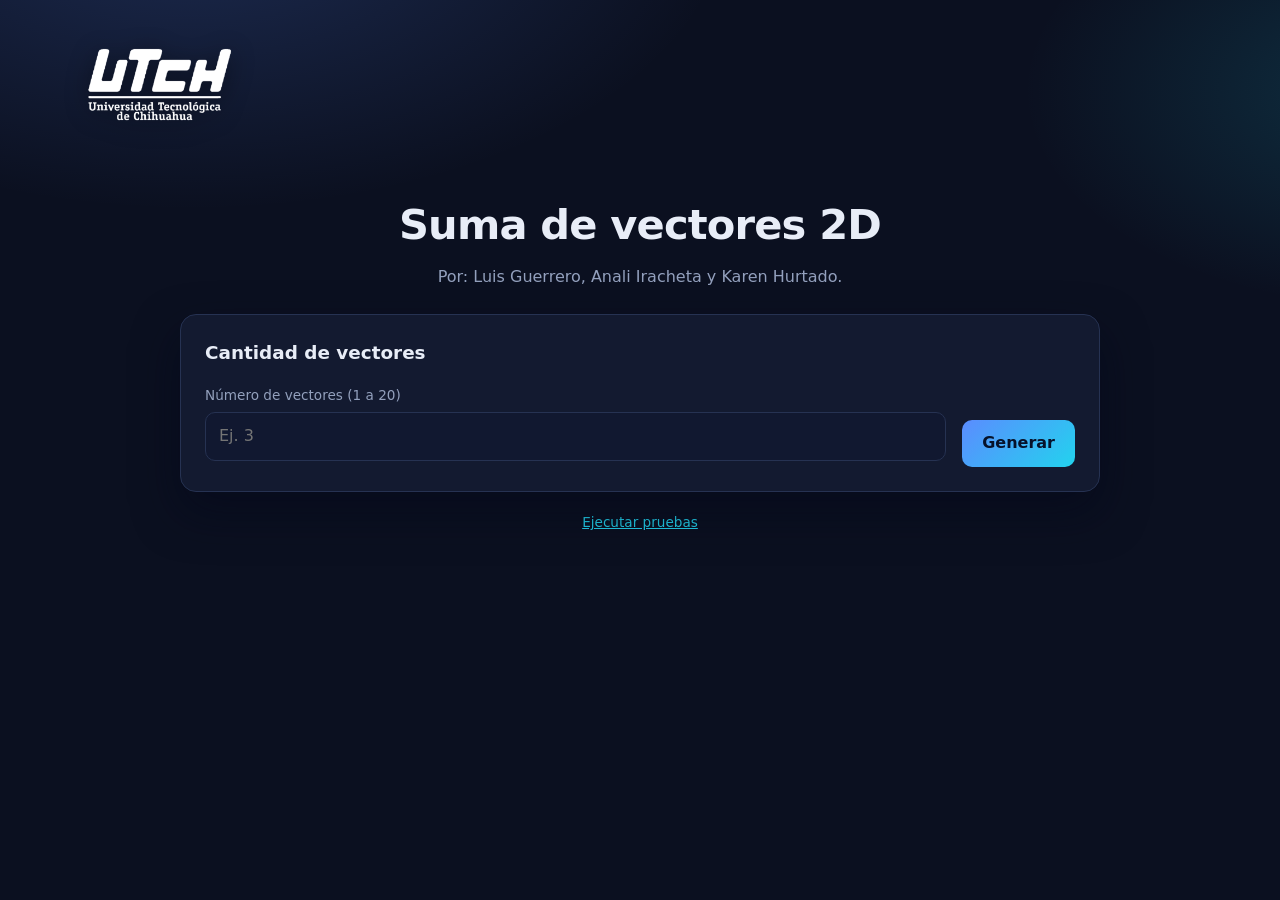
<file: index.html>
<!doctype html>
<html lang="es">
  <head>
    <!-- Codificación y responsive -->
    <meta charset="UTF-8" />
    <meta name="viewport" content="width=device-width, initial-scale=1.0" />

    <!-- Título y metadatos básicos -->
    <title>Calc Física · Suma de vectores 2D</title>
    <meta
      name="description"
      content="Calculadora de suma de vectores 2D: introduce magnitud y dirección en grados y obtén componentes, resultante y gráfico."
    />
    <meta name="author" content="Luis Guerrero" />
    <meta
      name="keywords"
      content="calculadora, vectores, física, suma de vectores, magnitud, dirección, resultante"
    />
    <meta name="theme-color" content="#0b1020" />
    <meta name="color-scheme" content="dark" />
    <meta name="robots" content="index, follow" />

    <!-- Iconos y manifest -->
    <link
      rel="icon"
      type="image/svg+xml"
      href="assets/favicon-calculadora.svg"
    />
    <link rel="apple-touch-icon" href="assets/apple-touch-icon.png" />
    <link rel="manifest" href="site.webmanifest" />

    <!-- Open Graph -->
    <meta property="og:type" content="website" />
    <meta property="og:locale" content="es_ES" />
    <meta property="og:site_name" content="Calc Física" />
    <meta property="og:title" content="Calc Física · Suma de vectores 2D" />
    <meta
      property="og:description"
      content="Calculadora de suma de vectores 2D con componentes, resultante y gráfico."
    />
    <meta
      property="og:image"
      content="https://raw.githubusercontent.com/luisjgro/Physics_calculator/main/assets/utchlogo.png"
    />
    <meta property="og:image:alt" content="Logo UTCH" />

    <!-- Twitter Card -->
    <meta name="twitter:card" content="summary_large_image" />
    <meta name="twitter:title" content="Calc Física · Suma de vectores 2D" />
    <meta
      name="twitter:description"
      content="Calculadora de suma de vectores 2D con componentes, resultante y gráfico."
    />
    <meta
      name="twitter:image"
      content="https://raw.githubusercontent.com/luisjgro/Physics_calculator/main/assets/utchlogo.png"
    />

    <!-- Estilos -->
    <link rel="stylesheet" href="css/styles.css" />
  </head>
  <body>
    <!-- Logo institucional arriba a la izquierda -->
    <header class="logo-barra">
      <img src="assets/utchlogo.png" alt="Logo UTCH" class="logo" />
    </header>

    <main class="app">
      <!-- Encabezado -->
      <header class="hero">
        <h1>Suma de vectores 2D</h1>
        <p>Por: Luis Guerrero, Anali Iracheta y Karen Hurtado.</p>
      </header>

      <!-- Configuración de la cantidad de vectores -->
      <section class="card">
        <h2>Cantidad de vectores</h2>
        <div class="config-row">
          <div class="field">
            <label for="cantidad">Número de vectores (1 a 20)</label>
            <input
              id="cantidad"
              type="number"
              min="1"
              max="20"
              step="1"
              placeholder="Ej. 3"
            />
            <span class="error" id="error-cantidad"></span>
          </div>
          <button type="button" class="btn primary" id="btn-generar">
            Generar
          </button>
        </div>
      </section>

      <!-- Formulario dinámico: una fila por vector -->
      <section class="card" id="seccion-formulario" hidden>
        <h2>Datos de los vectores</h2>
        <div class="vectores" id="filas-vectores"></div>
        <div class="actions">
          <button type="button" class="btn primary" id="btn-calcular">
            Calcular
          </button>
          <button type="button" class="btn ghost" id="btn-limpiar">
            Limpiar
          </button>
        </div>
      </section>

      <!-- Tabla de componentes de cada vector -->
      <section class="card" id="seccion-tabla" hidden>
        <h2>Componentes de cada vector</h2>
        <div class="table-wrap">
          <table>
            <thead>
              <tr>
                <th>#</th>
                <th>Magnitud</th>
                <th>Ángulo (°)</th>
                <th>Vx</th>
                <th>Vy</th>
              </tr>
            </thead>
            <tbody id="tabla-cuerpo"></tbody>
          </table>
        </div>
      </section>

      <!-- Visualización SVG de vectores y resultante -->
      <section class="card" id="seccion-grafico" hidden>
        <h2>Visualización</h2>
        <div class="grafico-wrap" id="grafico-contenedor"></div>
        <ul class="leyenda" id="leyenda"></ul>
      </section>

      <!-- Resultado final destacado -->
      <section class="card resultado" id="seccion-resultado" hidden>
        <h2>Resultado</h2>
        <div class="resultado-grid">
          <div>
            <span>Suma en X (Rx)</span>
            <strong id="res-rx">0.0000</strong>
          </div>
          <div>
            <span>Suma en Y (Ry)</span>
            <strong id="res-ry">0.0000</strong>
          </div>
          <div>
            <span>Magnitud resultante</span>
            <strong id="res-magnitud">0.0000</strong>
          </div>
          <div>
            <span>Dirección resultante</span>
            <strong id="res-direccion">0.0000°</strong>
          </div>
        </div>
        <p class="nulo" id="res-nulo" hidden>
          El vector resultante es nulo: su magnitud es 0 y la dirección no está
          definida.
        </p>
      </section>

      <!-- Enlace a las pruebas -->
      <footer class="pie">
        <a href="pruebas.html">Ejecutar pruebas</a>
      </footer>
    </main>

    <!-- Scripts en orden: utilidades, componentes y lógica -->
    <script src="js/vectores.js"></script>
    <script src="js/componentes.js"></script>
    <script src="js/app.js"></script>
  </body>
</html>
</file>
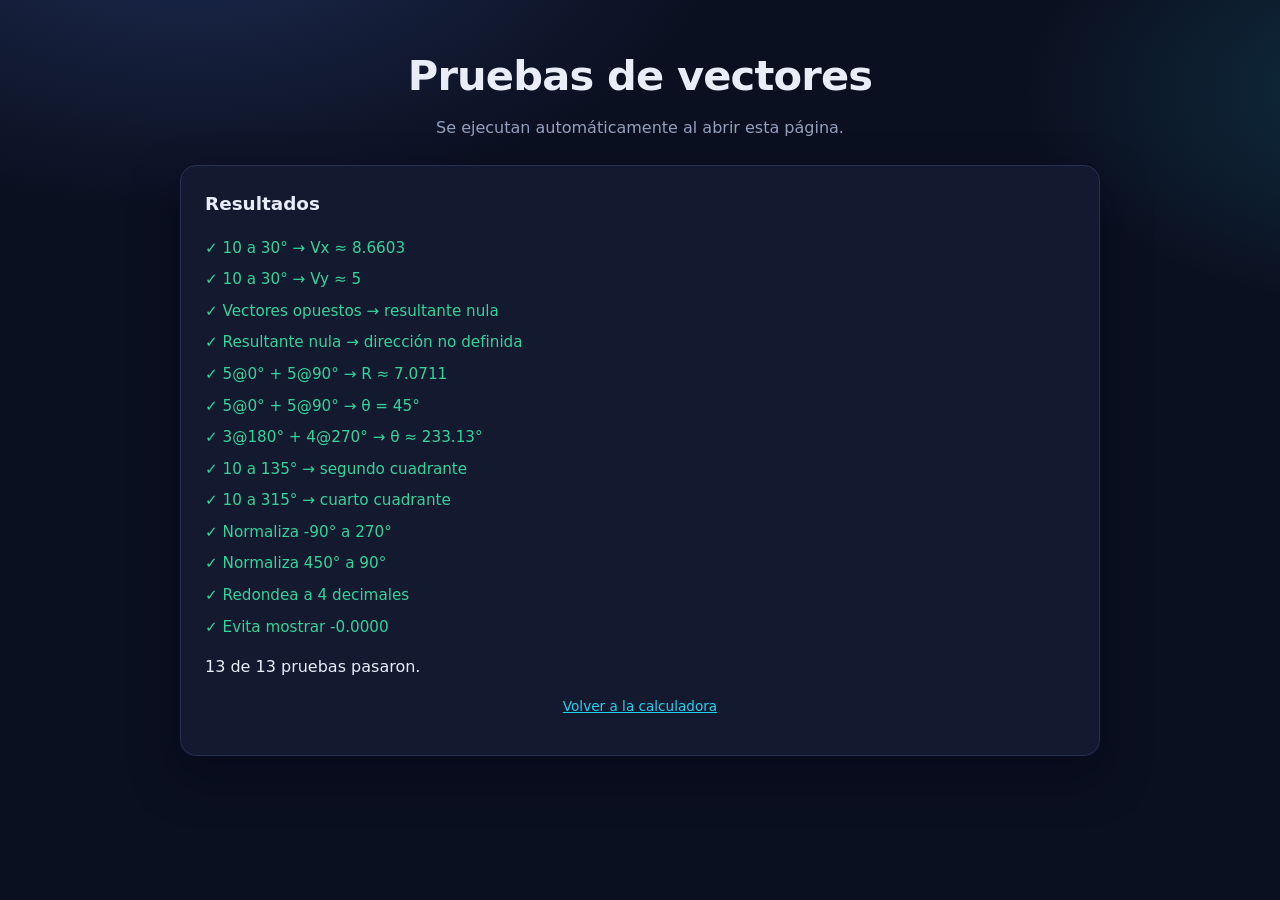
<file: pruebas.html>
<!doctype html>
<html lang="es">
  <head>
    <!-- Codificación y responsive -->
    <meta charset="UTF-8" />
    <meta name="viewport" content="width=device-width, initial-scale=1.0" />
    <title>Calc Física · Pruebas</title>
    <meta
      name="description"
      content="Pruebas unitarias de la calculadora de vectores 2D."
    />
    <meta name="theme-color" content="#0b1020" />
    <meta name="robots" content="noindex" />
    <link
      rel="icon"
      type="image/svg+xml"
      href="assets/favicon-calculadora.svg"
    />
    <link rel="stylesheet" href="css/styles.css" />
  </head>
  <body>
    <main class="app">
      <!-- Encabezado de las pruebas -->
      <header class="hero">
        <h1>Pruebas de vectores</h1>
        <p>Se ejecutan automáticamente al abrir esta página.</p>
      </header>

      <!-- Resultados de las pruebas -->
      <section class="card">
        <h2>Resultados</h2>
        <ul class="pruebas" id="resultados"></ul>
        <p id="resumen"></p>
        <p class="pie"><a href="index.html">Volver a la calculadora</a></p>
      </section>
    </main>

    <!-- Utilidades y pruebas en JavaScript básico -->
    <script src="js/vectores.js"></script>
    <script src="js/pruebas.js"></script>
  </body>
</html>
</file>
<file: css/styles.css>
/* Estilos globales y variables de color del tema. */
:root {
  --bg: #0b1020;
  --bg-soft: #111830;
  --panel: rgba(20, 28, 50, 0.9);
  --border: #263252;
  --text: #e8edf7;
  --muted: #93a0bd;
  --accent: #5b8cff;
  --accent-2: #22d3ee;
  --ok: #34d399;
  --error: #fb7185;
  --shadow: 0 20px 45px rgba(3, 8, 25, 0.55);
  font: 16px/1.55 system-ui, 'Segoe UI', Roboto, sans-serif;
  color-scheme: dark;
  color: var(--text);
  background: var(--bg);
}

/* Incluye padding y bordes dentro del ancho de cada elemento. */
* {
  box-sizing: border-box;
}

/* Fondo con degradados suaves. */
body {
  margin: 0;
  min-height: 100svh;
  background:
    radial-gradient(
      900px 500px at 15% -10%,
      rgba(91, 140, 255, 0.22),
      transparent 60%
    ),
    radial-gradient(
      700px 400px at 110% 10%,
      rgba(34, 211, 238, 0.16),
      transparent 55%
    ),
    var(--bg);
}

/* Contenedor principal de la aplicación. */
.app {
  width: 100%;
  max-width: 960px;
  margin: 0 auto;
  padding: 32px 20px 64px;
  display: flex;
  flex-direction: column;
  gap: 20px;
}

/* Logo institucional arriba a la izquierda. */
.logo-barra {
  width: 100%;
  padding: 20px 20px 0;
  display: flex;
  justify-content: flex-start;
}

.logo {
  display: block;
  width: 280px;
  height: auto;
  filter: drop-shadow(0 4px 12px rgba(0, 0, 0, 0.45));
}

/* Encabezado. */
.hero {
  text-align: center;
  padding: 12px 0 4px;
}

.hero h1 {
  margin: 0 0 8px;
  font-size: clamp(1.8rem, 4vw, 2.6rem);
  letter-spacing: -0.02em;
}

.hero p {
  margin: 0;
  color: var(--muted);
}

/* Tarjetas de sección. */
.card {
  background: var(--panel);
  border: 1px solid var(--border);
  border-radius: 16px;
  padding: 24px;
  box-shadow: var(--shadow);
  backdrop-filter: blur(8px);
}

.card h2 {
  margin: 0 0 18px;
  font-size: 1.15rem;
  font-weight: 600;
}

/* Fila de configuración de la cantidad. */
.config-row {
  display: flex;
  gap: 16px;
  align-items: flex-end;
  flex-wrap: wrap;
}

.config-row .field {
  flex: 1 1 220px;
}

/* Campos de formulario. */
.field {
  display: flex;
  flex-direction: column;
  gap: 6px;
}

.field label {
  font-size: 0.85rem;
  color: var(--muted);
}

.field input {
  width: 100%;
  padding: 11px 13px;
  border-radius: 10px;
  border: 1px solid var(--border);
  background: var(--bg-soft);
  color: var(--text);
  font: inherit;
  transition: border-color 0.2s, box-shadow 0.2s;
}

.field input:focus {
  outline: none;
  border-color: var(--accent);
  box-shadow: 0 0 0 3px rgba(91, 140, 255, 0.25);
}

/* Mensajes de error junto al campo. */
.error {
  color: var(--error);
  font-size: 0.8rem;
}

/* Botones. */
.btn {
  border: none;
  border-radius: 10px;
  padding: 11px 20px;
  font: inherit;
  font-weight: 600;
  cursor: pointer;
  transition: transform 0.15s, filter 0.15s;
}

.btn:hover {
  transform: translateY(-1px);
  filter: brightness(1.08);
}

.btn:active {
  transform: translateY(0);
}

.btn.primary {
  background: linear-gradient(135deg, var(--accent), var(--accent-2));
  color: #06122b;
}

.btn.ghost {
  background: transparent;
  color: var(--text);
  border: 1px solid var(--border);
}

/* Filas de entrada de cada vector. */
.vectores {
  display: flex;
  flex-direction: column;
  gap: 14px;
}

.vector-row {
  display: grid;
  grid-template-columns: 110px 1fr 1fr;
  gap: 14px;
  align-items: start;
  padding: 14px;
  border: 1px solid var(--border);
  border-radius: 12px;
  background: rgba(10, 16, 32, 0.5);
}

.vector-num {
  font-weight: 600;
  color: var(--accent-2);
  padding-top: 24px;
}

/* Botones de acción del formulario. */
.actions {
  display: flex;
  gap: 12px;
  margin-top: 20px;
  flex-wrap: wrap;
}

/* Tabla de componentes. */
.table-wrap {
  overflow-x: auto;
}

table {
  width: 100%;
  border-collapse: collapse;
  font-variant-numeric: tabular-nums;
}

th,
td {
  padding: 10px 12px;
  text-align: right;
  border-bottom: 1px solid var(--border);
  white-space: nowrap;
}

th:first-child,
td:first-child {
  text-align: left;
}

th {
  color: var(--muted);
  font-size: 0.8rem;
  text-transform: uppercase;
  letter-spacing: 0.04em;
}

tbody tr:last-child td {
  border-bottom: none;
}

/* Gráfico SVG de vectores. */
.grafico-wrap {
  display: flex;
  justify-content: center;
}

.grafico {
  width: 100%;
  max-width: 560px;
  height: auto;
  background: rgba(8, 14, 30, 0.45);
  border: 1px solid var(--border);
  border-radius: 14px;
}

/* Ejes y etiquetas del gráfico. */
.eje {
  stroke: #3a4766;
  stroke-width: 1.5;
}

.eje-label {
  fill: var(--muted);
  font-size: 15px;
  font-weight: 600;
}

.origen {
  fill: var(--text);
}

/* Leyenda de colores. */
.leyenda {
  list-style: none;
  margin: 18px 0 0;
  padding: 0;
  display: flex;
  flex-wrap: wrap;
  gap: 10px 20px;
  font-size: 0.85rem;
  color: var(--muted);
}

.leyenda li {
  display: flex;
  align-items: center;
  gap: 8px;
}

.swatch {
  width: 14px;
  height: 14px;
  border-radius: 4px;
  flex: none;
}

/* Bloque de resultado destacado. */
.resultado {
  border-color: rgba(91, 140, 255, 0.55);
  background: linear-gradient(
    160deg,
    rgba(91, 140, 255, 0.16),
    rgba(34, 211, 238, 0.08)
  );
}

.resultado-grid {
  display: grid;
  grid-template-columns: repeat(2, 1fr);
  gap: 14px;
}

.resultado-grid > div {
  display: flex;
  flex-direction: column;
  gap: 4px;
  padding: 14px;
  border-radius: 12px;
  background: rgba(8, 14, 30, 0.55);
  border: 1px solid var(--border);
}

.resultado-grid span {
  font-size: 0.8rem;
  color: var(--muted);
}

.resultado-grid strong {
  font-size: 1.35rem;
  font-variant-numeric: tabular-nums;
}

/* Aviso de vector nulo. */
.nulo {
  margin: 16px 0 0;
  color: var(--error);
}

/* Enlace a las pruebas. */
.pie {
  text-align: center;
  font-size: 0.85rem;
  color: var(--muted);
}

.pie a {
  color: var(--accent-2);
}

/* Lista de resultados de las pruebas. */
.pruebas {
  list-style: none;
  margin: 0;
  padding: 0;
  display: flex;
  flex-direction: column;
  gap: 8px;
  font-size: 0.95rem;
}

.pruebas li.ok {
  color: var(--ok);
}

.pruebas li.error {
  color: var(--error);
}

/* Ajustes para pantallas pequeñas. */
@media (max-width: 640px) {
  .logo {
    width: 200px;
  }

  .card {
    padding: 18px;
  }

  .vector-row {
    grid-template-columns: 1fr;
  }

  .vector-num {
    padding-top: 0;
  }

  .resultado-grid {
    grid-template-columns: 1fr;
  }

  .actions .btn {
    flex: 1 1 100%;
  }
}
</file>
